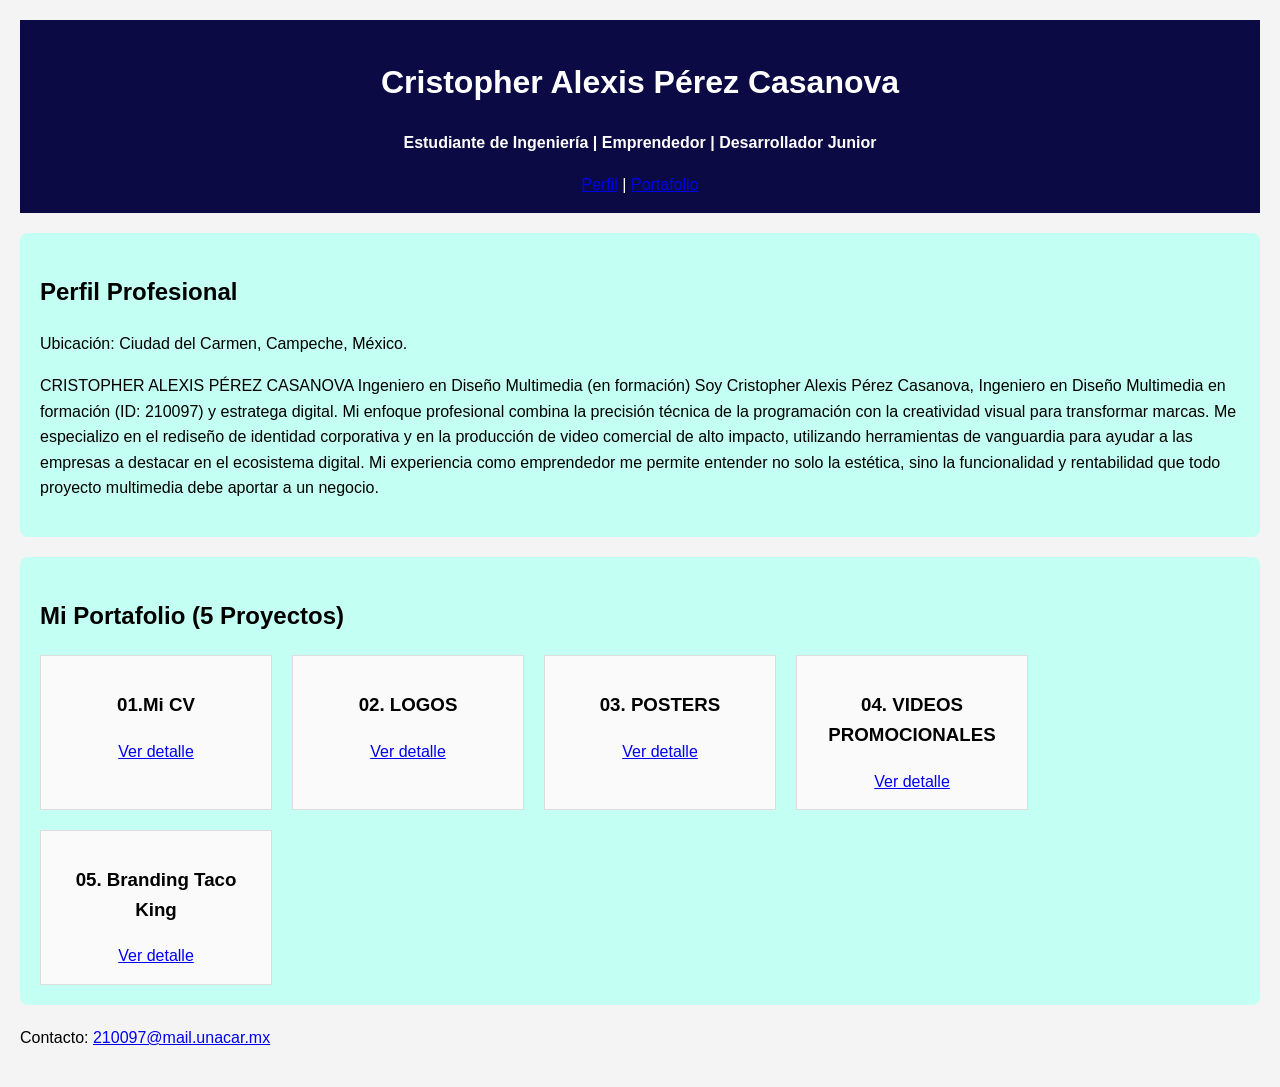
<file: index.html>
<!DOCTYPE html>
<html lang="es">
<head>
    <meta charset="UTF-8">
    <meta name="viewport" content="width=device-width, initial-scale=1.0">
    <title>CV | Cristopher Pérez Casanova</title>
    <link rel="stylesheet" href="estilo.css">
</head>
<body>

    <header>
        <h1>Cristopher Alexis Pérez Casanova</h1>
        <p><strong>Estudiante de Ingeniería | Emprendedor | Desarrollador Junior</strong></p>
        <nav>
            <a href="#perfil">Perfil</a> | <a href="#proyectos">Portafolio</a>
        </nav>
    </header>

    <main>
        <section id="perfil">
            <h2>Perfil Profesional</h2>
            <p>Ubicación: Ciudad del Carmen, Campeche, México.</p>
            <p>CRISTOPHER ALEXIS PÉREZ CASANOVA
Ingeniero en Diseño Multimedia (en formación)
Soy Cristopher Alexis Pérez Casanova, Ingeniero en Diseño Multimedia en formación (ID: 210097) y estratega digital. Mi enfoque profesional combina la precisión técnica de la programación con la creatividad visual para transformar marcas. Me especializo en el rediseño de identidad corporativa y en la producción de video comercial de alto impacto, utilizando herramientas de vanguardia para ayudar a las empresas a destacar en el ecosistema digital. Mi experiencia como emprendedor me permite entender no solo la estética, sino la funcionalidad y rentabilidad que todo proyecto multimedia debe aportar a un negocio.</p>
        </section>

        <section id="proyectos">
            <h2>Mi Portafolio (5 Proyectos)</h2>
            <div style="display: flex; gap: 20px; flex-wrap: wrap;">
                <article>
                    <h3>01.Mi CV</h3>
                    <a href="proyecto1.html">Ver detalle</a>
                </article>
                <article>
                    <h3>02. LOGOS</h3>
                    <a href="proyecto2.html">Ver detalle</a>
                </article>
                <article>
                    <h3>03. POSTERS</h3>
                    <a href="proyecto3.html">Ver detalle</a>
                </article>
                <article>
                    <h3>04. VIDEOS PROMOCIONALES</h3>
                    <a href="proyecto4.html">Ver detalle</a>
                </article>
                <article>
                    <h3>05. Branding Taco King</h3>
                    <a href="proyecto5.html">Ver detalle</a>
                </article>
            </div>
        </section>
    </main>

    <footer>
        <p>Contacto: <a href="mailto:210097@mail.unacar.mx">210097@mail.unacar.mx</a></p>
    </footer>

</body>
</html>
</file>
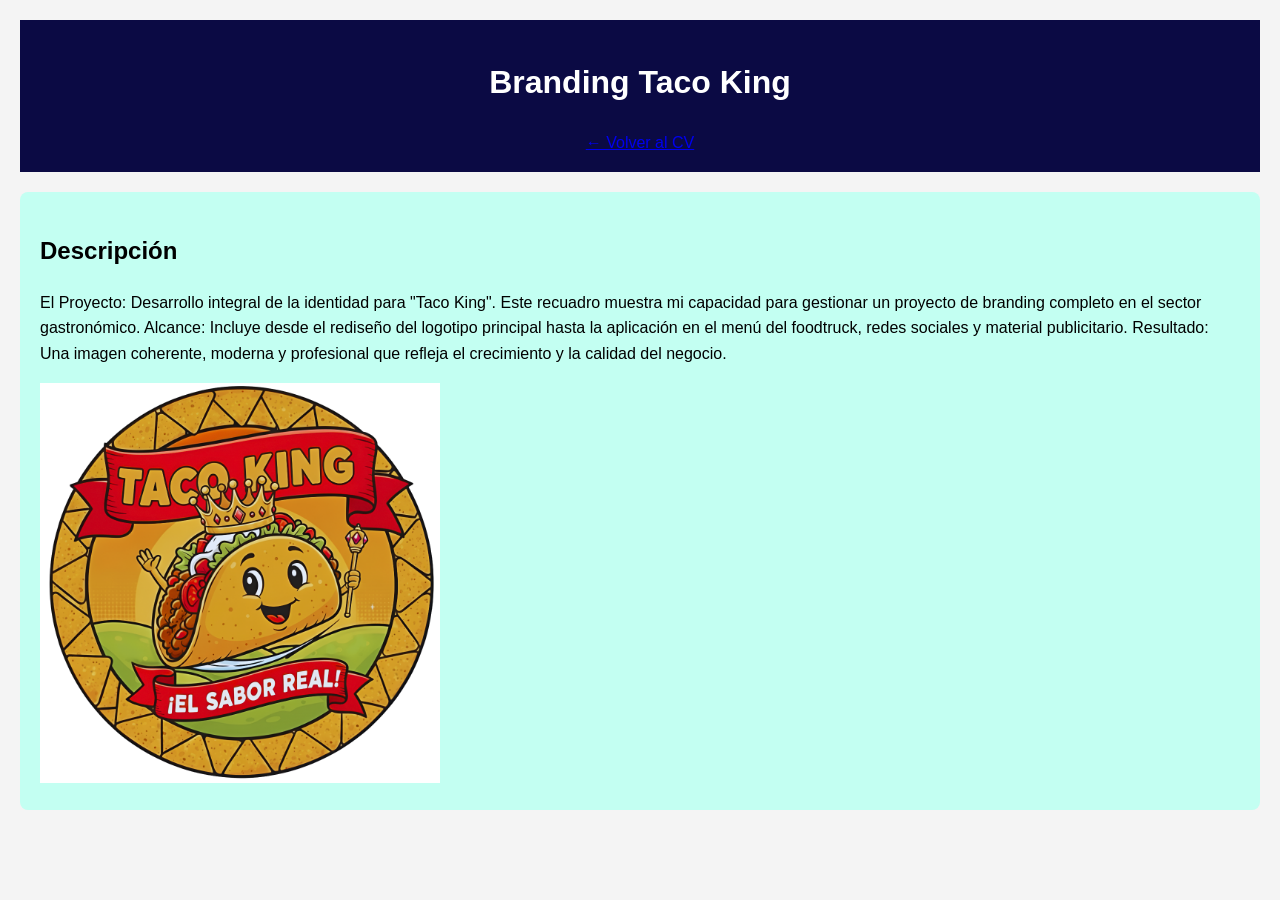
<file: proyecto5.html>
<!DOCTYPE html>
<html lang="es">
<head>
    <meta charset="UTF-8">
    <title>Branding Taco King</title>
    <link rel="stylesheet" href="estilo.css">
</head>
<body>
    <header>
        <h1>Branding Taco King</h1>
        <a href="index.html">← Volver al CV</a>
    </header>
    <main>
        <section>
            <h2>Descripción</h2>
            <p>El Proyecto: Desarrollo integral de la identidad para "Taco King". Este recuadro muestra mi capacidad para gestionar un proyecto de branding completo en el sector gastronómico.

Alcance: Incluye desde el rediseño del logotipo principal hasta la aplicación en el menú del foodtruck, redes sociales y material publicitario.

Resultado: Una imagen coherente, moderna y profesional que refleja el crecimiento y la calidad del negocio.</p>
            <img src="img/Diseño sin título (2).png" alt="Captura del proyecto" width="400">
        </section>
    </main>
</body>
</html>
</file>
<file: estilo.css>
/* Estilos generales */
body {
    font-family: Arial, sans-serif;
    line-height: 1.6;
    margin: 0;
    padding: 20px;
    background-color: #f4f4f4;
}

header {
    background: #0b0a44;
    color: #ffffff;
    padding: 1rem;
    text-align: center;
}

section {
    background: #c3fff2;
    margin: 20px 0;
    padding: 20px;
    border-radius: 8px;
}

/* Aplicando FLEX a la galería de proyectos */
.galeria {
    display: flex;
    flex-wrap: wrap;
    gap: 20px;
    justify-content: space-around;
}

article {
    border: 1px solid #ddd;
    padding: 15px;
    background: #fafafa;
    width: 200px;
    text-align: center;
}
</file>
